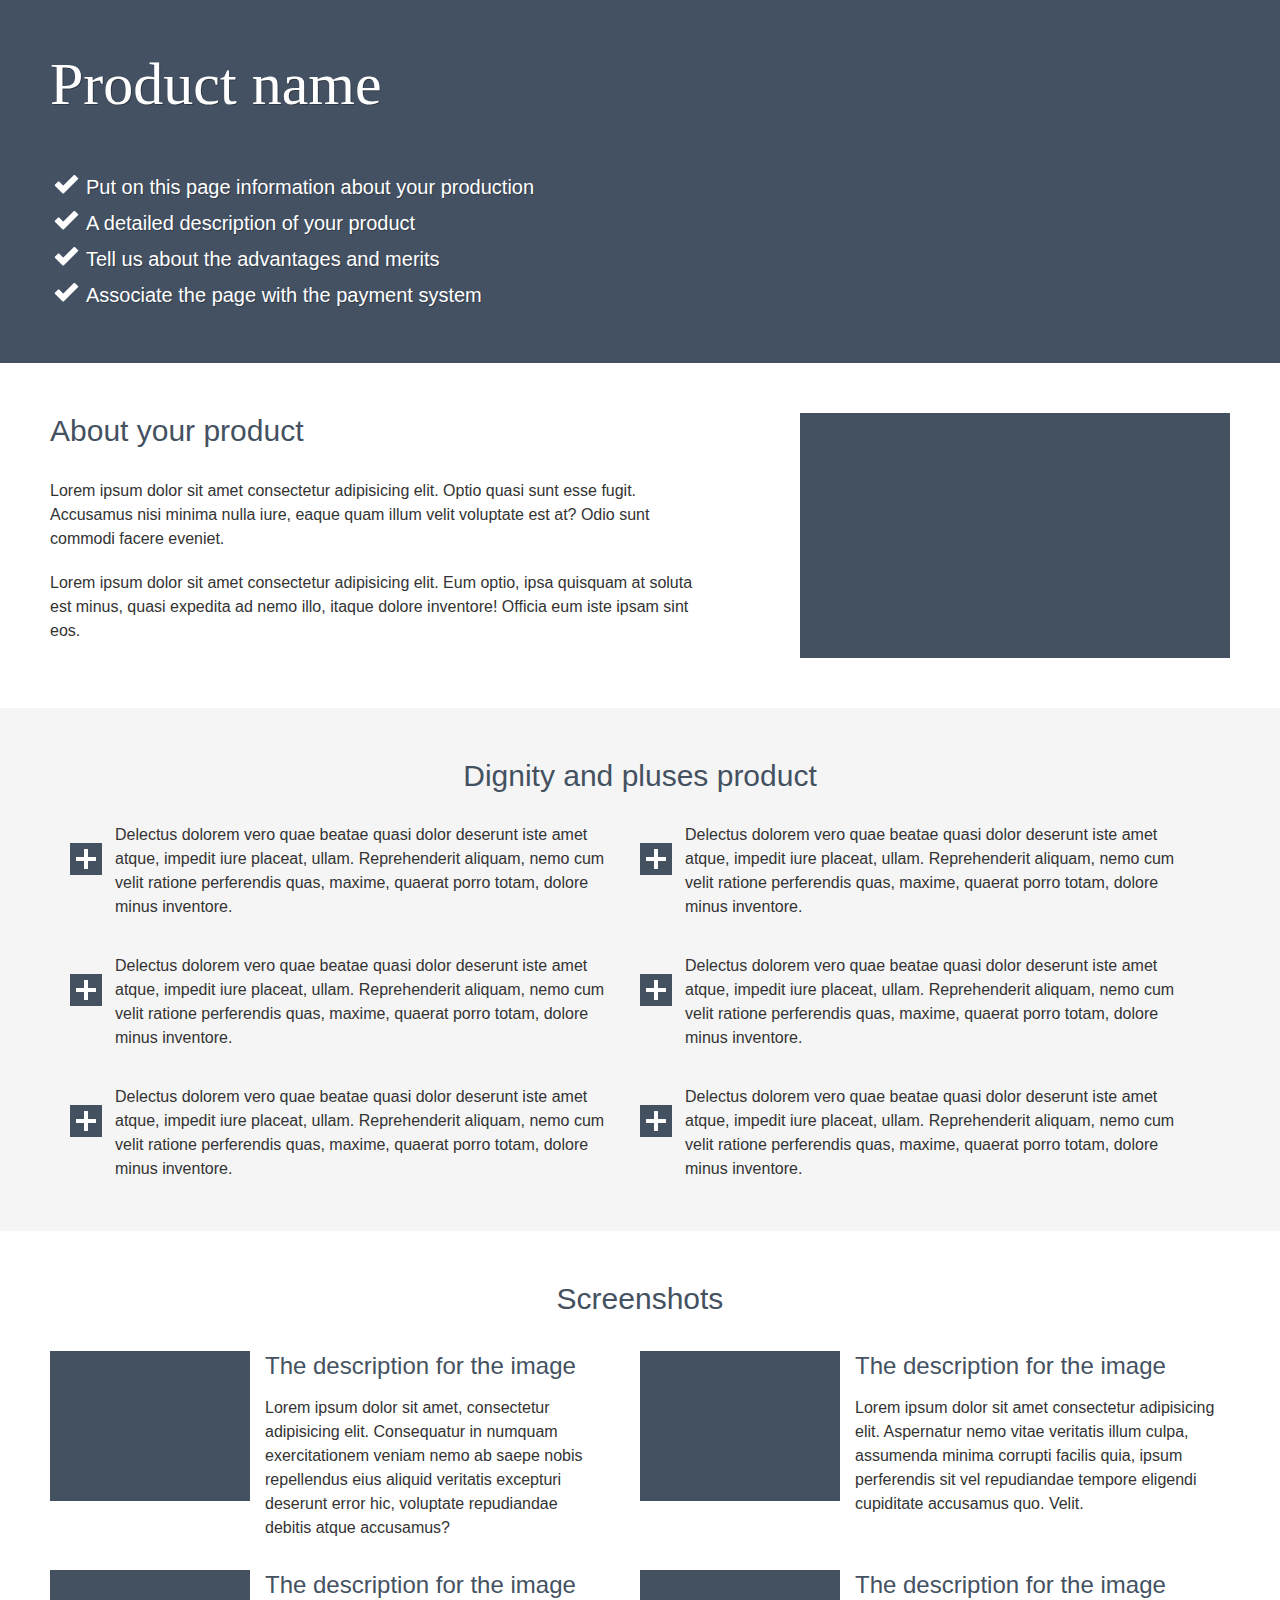
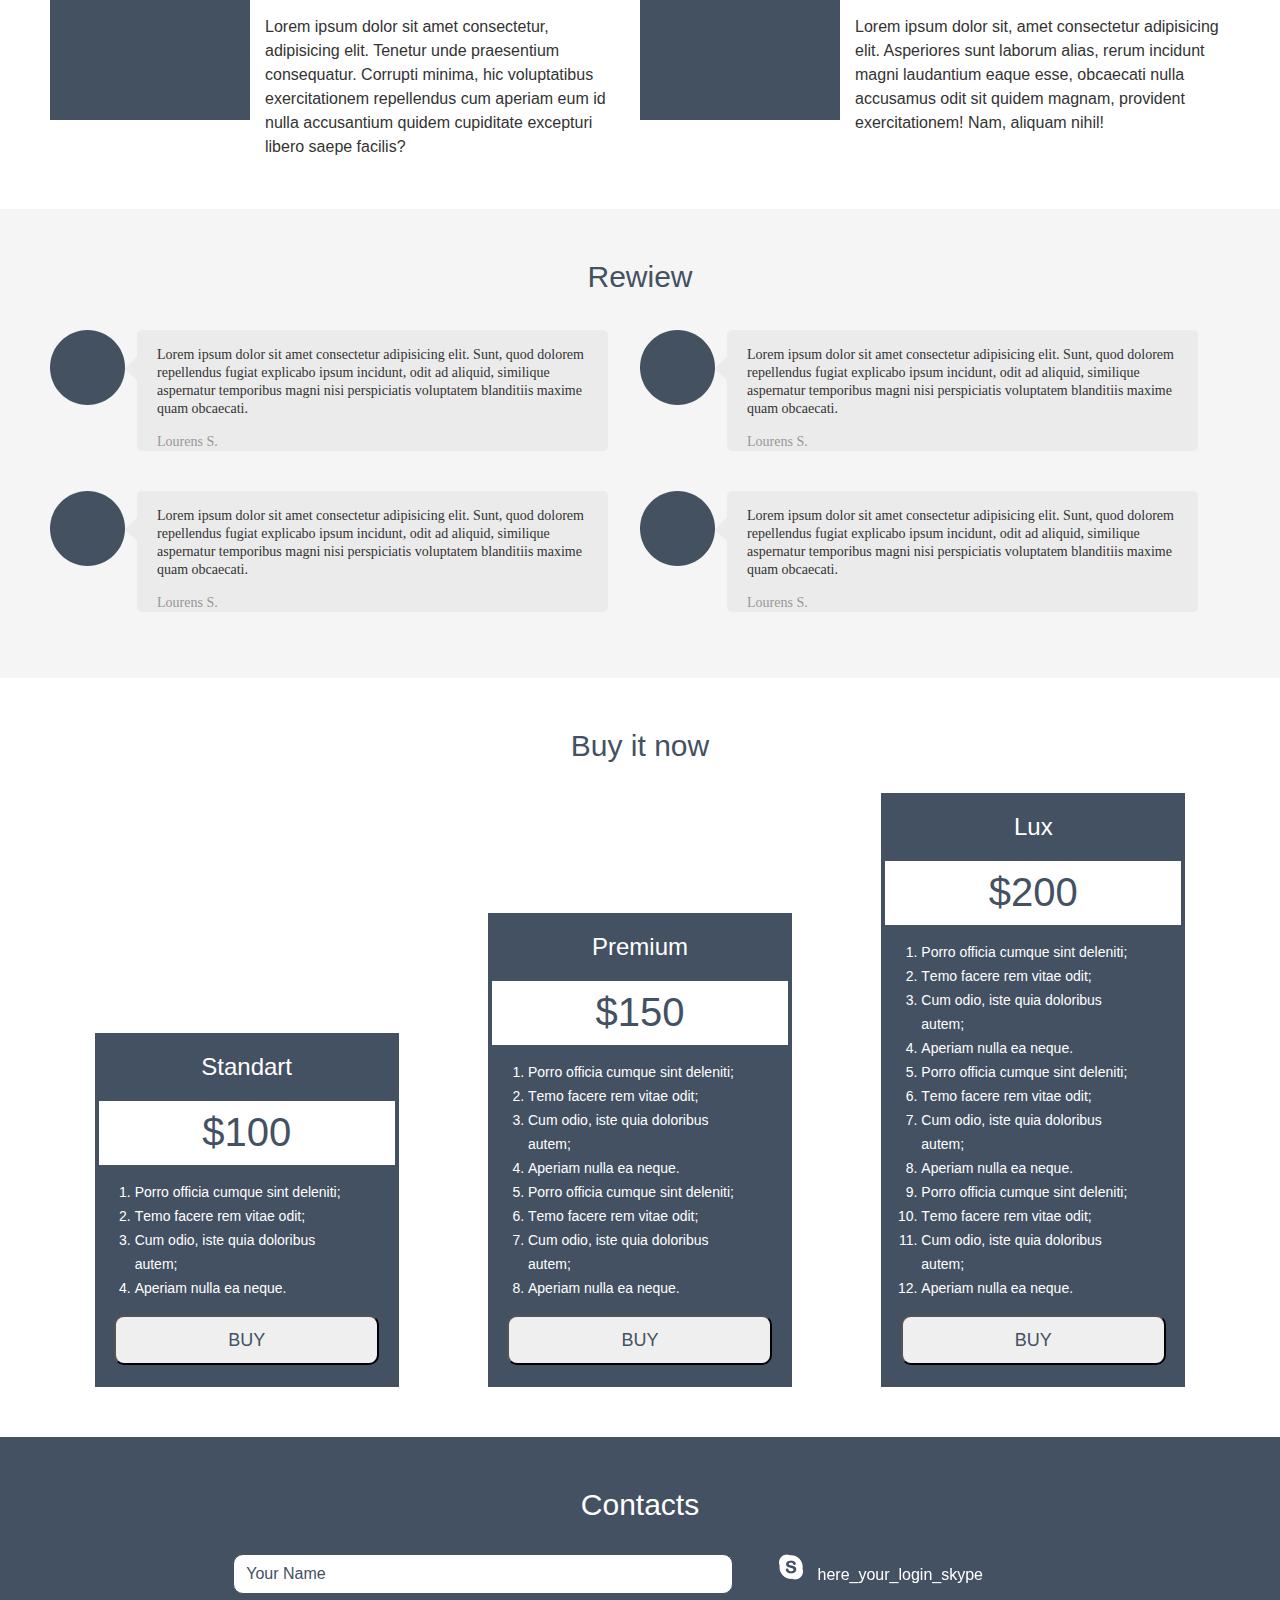
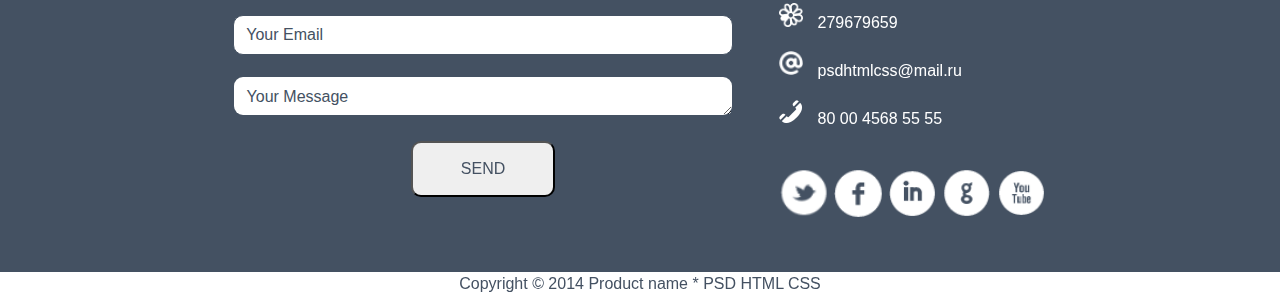
<file: task3/index.html>
<!DOCTYPE html>
<html lang="en">

<head>
    <meta charset="UTF-8">
    <meta name="viewport" content="width=device-width, initial-scale=1.0">
    <title>Document</title>
    <link rel="stylesheet" href="style.css">
    <base target="_blank">
</head>

<body>
    <div class="container">
        <section class="product">
            <div class="product_box">
                <h1 class="product_head">Product name</h1>
                <ul class="product_list">
                    <li class="product_list_item"> Put on this page information about your production </li>
                    <li class="product_list_item"> A detailed description of your product </li>
                    <li class="product_list_item"> Tell us about the advantages and merits </li>
                    <li class="product_list_item"> Associate the page with the payment system</li>
                </ul>
            </div>
            <iframe width="469" src="https://www.youtube.com/embed/pGbIOC83-So" frameborder="0"
                allow="accelerometer; autoplay; encrypted-media; gyroscope; picture-in-picture"
                allowfullscreen></iframe>
            <!-- <img class="product_img" src="img/img_product.png" alt="product_img"> -->
        </section>
        <section class="about">
            <div class="about_box">
                <h2 class="about_head"> About your product </h2>
                <p class="about_text about_text_margin">Lorem ipsum dolor sit amet consectetur adipisicing elit. Optio
                    quasi
                    sunt esse
                    fugit.
                    Accusamus nisi minima nulla iure, eaque quam illum velit voluptate est at? Odio sunt commodi facere
                    eveniet.
                </p>
                <p class="about_text">Lorem ipsum dolor sit amet consectetur adipisicing elit. Eum optio, ipsa quisquam
                    at
                    soluta est minus, quasi expedita ad nemo illo, itaque dolore inventore! Officia eum iste ipsam sint
                    eos.
                </p>
            </div>
            <img class="about_img" src="img/video.png" alt="about_img">
        </section>

        <section class="dignity">
            <h2 class="dignity_head header"> Dignity and pluses product </h2>
            <ul class="dignity_list">
                <li class="dignity_list_item">Delectus dolorem vero quae beatae quasi dolor deserunt iste amet atque,
                    impedit iure placeat, ullam. Reprehenderit aliquam, nemo cum velit ratione perferendis quas, maxime,
                    quaerat porro totam, dolore minus inventore.</li>
                <li class="dignity_list_item">Delectus dolorem vero quae beatae quasi dolor deserunt iste amet atque,
                    impedit iure placeat, ullam. Reprehenderit aliquam, nemo cum velit ratione perferendis quas, maxime,
                    quaerat porro totam, dolore minus inventore.</li>
                <li class="dignity_list_item">Delectus dolorem vero quae beatae quasi dolor deserunt iste amet atque,
                    impedit iure placeat, ullam. Reprehenderit aliquam, nemo cum velit ratione perferendis quas, maxime,
                    quaerat porro totam, dolore minus inventore.</li>
                <li class="dignity_list_item">Delectus dolorem vero quae beatae quasi dolor deserunt iste amet atque,
                    impedit iure placeat, ullam. Reprehenderit aliquam, nemo cum velit ratione perferendis quas, maxime,
                    quaerat porro totam, dolore minus inventore.</li>
                <li class="dignity_list_item dignity_item_mb">Delectus dolorem vero quae beatae quasi dolor deserunt
                    iste amet atque,
                    impedit iure placeat, ullam. Reprehenderit aliquam, nemo cum velit ratione perferendis quas, maxime,
                    quaerat porro totam, dolore minus inventore.</li>
                <li class="dignity_list_item dignity_item_mb">Delectus dolorem vero quae beatae quasi dolor deserunt
                    iste amet atque,
                    impedit iure placeat, ullam. Reprehenderit aliquam, nemo cum velit ratione perferendis quas, maxime,
                    quaerat porro totam, dolore minus inventore.</li>
            </ul>

        </section>
        <section class="screenshots">
            <h2 class="screen_head header"> Screenshots </h2>
            <figure class="screenshots_item screenshots_item_mb screenshots_item_mr">
                <img class="screensots_img" src="img/screenitem.png" alt="screensots_img">
                <figcaption class="screen_text">
                    <h3 class="screen_item_head"> The description for the image </h3>
                    <p class="screen_item_text">Lorem ipsum dolor sit amet, consectetur adipisicing elit. Consequatur in
                        numquam exercitationem veniam nemo ab saepe nobis repellendus eius aliquid veritatis excepturi
                        deserunt error hic, voluptate repudiandae debitis atque accusamus?</p>
                </figcaption>
            </figure>
            <figure class="screenshots_item screenshots_item_mb">
                <img class="screensots_img" src="img/screenitem.png" alt="screensots_img">
                <figcaption class="screen_text">
                    <h3 class="screen_item_head"> The description for the image </h3>
                    <p class="screen_item_text">Lorem ipsum dolor sit amet consectetur adipisicing elit. Aspernatur nemo
                        vitae veritatis illum culpa, assumenda minima corrupti facilis quia, ipsum perferendis sit vel
                        repudiandae tempore eligendi cupiditate accusamus quo. Velit.</p>
                </figcaption>
            </figure>
            <figure class="screenshots_item screenshots_item_mr">
                <img class="screensots_img" src="img/screenitem.png" alt="screensots_img">
                <figcaption class="screen_text">
                    <h3 class="screen_item_head"> The description for the image </h3>
                    <p class="screen_item_text">Lorem ipsum dolor sit amet consectetur, adipisicing elit. Tenetur unde
                        praesentium consequatur. Corrupti minima, hic voluptatibus exercitationem repellendus cum
                        aperiam
                        eum id nulla accusantium quidem cupiditate excepturi libero saepe facilis?</p>
                </figcaption>
            </figure>
            <figure class="screenshots_item">
                <img class="screensots_img" src="img/screenitem.png" alt="screensots_img">
                <figcaption class="screen_text">
                    <h3 class="screen_item_head"> The description for the image </h3>
                    <p class="screen_item_text">Lorem ipsum dolor sit, amet consectetur adipisicing elit. Asperiores
                        sunt
                        laborum alias, rerum incidunt magni laudantium eaque esse, obcaecati nulla accusamus odit sit
                        quidem
                        magnam, provident exercitationem! Nam, aliquam nihil!</p>
                </figcaption>
            </figure>
        </section>
        <section class="rewiews">
            <h2 class="rewiew_head header"> Rewiew </h2>
            <article class="rewiews_item rewiews_item_mb rewiews_item_mr">
                <img src="img/rewiewimg.png" alt="rewiew_img" class="rewiew_img">
                <div class="rewiew_text_box">
                    <p class="rewiew_text">Lorem ipsum dolor sit amet consectetur adipisicing elit. Sunt, quod dolorem
                        repellendus fugiat explicabo ipsum incidunt, odit ad aliquid, similique aspernatur temporibus
                        magni
                        nisi
                        perspiciatis voluptatem blanditiis maxime quam obcaecati.</p>
                    <p class="rewiew_text rewiew_author"><span> Lourens S. </span></p>
                </div>
            </article>
            <article class="rewiews_item rewiews_item_mb">
                <img src="img/rewiewimg.png" alt="rewiew_img" class="rewiew_img">
                <div class="rewiew_text_box">
                    <p class="rewiew_text">Lorem ipsum dolor sit amet consectetur adipisicing elit. Sunt, quod dolorem
                        repellendus fugiat explicabo ipsum incidunt, odit ad aliquid, similique aspernatur temporibus
                        magni
                        nisi
                        perspiciatis voluptatem blanditiis maxime quam obcaecati.</p>
                    <p class="rewiew_text rewiew_author"><span> Lourens S. </span></p>
                </div>
            </article>
            <article class="rewiews_item rewiews_item_mr">
                <img src="img/rewiewimg.png" alt="rewiew_img" class="rewiew_img">
                <div class="rewiew_text_box">
                    <p class="rewiew_text">Lorem ipsum dolor sit amet consectetur adipisicing elit. Sunt, quod dolorem
                        repellendus fugiat explicabo ipsum incidunt, odit ad aliquid, similique aspernatur temporibus
                        magni
                        nisi
                        perspiciatis voluptatem blanditiis maxime quam obcaecati.</p>
                    <p class="rewiew_text rewiew_author"><span> Lourens S. </span></p>
                </div>
            </article>
            <article class="rewiews_item">
                <img src="img/rewiewimg.png" alt="rewiew_img" class="rewiew_img">
                <div class="rewiew_text_box">
                    <p class="rewiew_text">Lorem ipsum dolor sit amet consectetur adipisicing elit. Sunt, quod dolorem
                        repellendus fugiat explicabo ipsum incidunt, odit ad aliquid, similique aspernatur temporibus
                        magni
                        nisi
                        perspiciatis voluptatem blanditiis maxime quam obcaecati.</p>
                    <p class="rewiew_text rewiew_author"><span> Lourens S. </span></p>
                </div>
            </article>
        </section>
        <section class="buy">
            <h2 class="buy_head header"> Buy it now </h2>
            <div class="buy_card_box">
                <div class="buy_card_item buy_card_item_100">
                    <h3 class="buy_card_head"> Standart </h3>
                    <h3 class="buy_card_price"> $100 </h3>
                    <ol class="buy_card_list">
                        <li class="buy_card_text"> Porro officia cumque sint deleniti; </li>
                        <li class="buy_card_text"> Тemo facere rem vitae odit; </li>
                        <li class="buy_card_text"> Cum odio, iste quia doloribus autem; </li>
                        <li class="buy_card_text"> Aperiam nulla ea neque. </li>
                    </ol>
                    <button class="buy_card_button" type="submit">BUY</button><br>

                </div>
                <div class="buy_card_item buy_card_item_150">
                    <h3 class="buy_card_head"> Premium </h3>
                    <h3 class="buy_card_price"> $150 </h3>
                    <ol class="buy_card_list">
                        <li class="buy_card_text"> Porro officia cumque sint deleniti; </li>
                        <li class="buy_card_text"> Тemo facere rem vitae odit; </li>
                        <li class="buy_card_text"> Cum odio, iste quia doloribus autem; </li>
                        <li class="buy_card_text"> Aperiam nulla ea neque. </li>
                        <li class="buy_card_text"> Porro officia cumque sint deleniti; </li>
                        <li class="buy_card_text"> Тemo facere rem vitae odit; </li>
                        <li class="buy_card_text"> Cum odio, iste quia doloribus autem; </li>
                        <li class="buy_card_text"> Aperiam nulla ea neque. </li>
                    </ol>
                    <button class="buy_card_button" type="submit">BUY</button><br>
                </div>
                <div class="buy_card_item buy_card_item_200">
                    <h3 class="buy_card_head"> Lux </h3>
                    <h3 class="buy_card_price"> $200 </h3>
                    <ol class="buy_card_list">
                        <li class="buy_card_text"> Porro officia cumque sint deleniti; </li>
                        <li class="buy_card_text"> Тemo facere rem vitae odit; </li>
                        <li class="buy_card_text"> Cum odio, iste quia doloribus autem; </li>
                        <li class="buy_card_text"> Aperiam nulla ea neque. </li>
                        <li class="buy_card_text"> Porro officia cumque sint deleniti;</li>
                        <li class="buy_card_text"> Тemo facere rem vitae odit; </li>
                        <li class="buy_card_text"> Cum odio, iste quia doloribus autem; </li>
                        <li class="buy_card_text"> Aperiam nulla ea neque. </li>
                        <li class="buy_card_text"> Porro officia cumque sint deleniti; </li>
                        <li class="buy_card_text"> Тemo facere rem vitae odit; </li>
                        <li class="buy_card_text"> Cum odio, iste quia doloribus autem; </li>
                        <li class="buy_card_text"> Aperiam nulla ea neque. </li>
                    </ol>
                    <button class="buy_card_button" type="submit">BUY</button><br>
                </div>
            </div>
        </section>
        <section class="contacts">
            <h2 class="contacts_head"> Contacts </h2>
            <div class="contacts_box">
                <form action="#" class="contacts_form">
                    <div>
                        <input class="cont_ipt" type="text" placeholder=" Your Name ">
                    </div>
                    <div>
                        <input class="cont_ipt" type="email" placeholder=" Your Email ">
                    </div>
                    <div class="tx_cont">
                        <textarea class="cont_ipt tx_cont" cols="30" rows="10" placeholder=" Your Message "></textarea>
                    </div>
                    <button class="cont_button" type="submit">SEND</button><br>
                </form>
                <div class="cont_info_box">
                    <ul class="cont_info">
                        <li class="cont_info_item"><a class="cont_info_item skype" href="https://www.skype.com/ru/">
                                here_your_login_skype </a></li>
                        <li class="cont_info_item"><a class="cont_info_item icq" href="https://icq.com/"> 279679659 </a>
                        </li>
                        <li class="cont_info_item"><a class="cont_info_item mail" href="mailto:psdhtmlcss@mail.ru">
                                psdhtmlcss@mail.ru </a></li>
                        <li class="cont_info_item phone_list"><a class="cont_info_item phone"
                                href="tel: 80 00 4568 55 55"> 80 00
                                4568
                                55 55
                            </a></li>
                    </ul>
                    <ul class="cont_links">
                        <li class="cont_links_item"><a href="https://twitter.com/?lang=ru" class="fa fa-facebook"><img
                                    src="img/social_buttons_1.png" width="50" height="50" alt="Пример"></a>
                        </li>
                        <li class="cont_links_item"><a href="https://www.facebook.com/ " class="fa fa-twitter"><img
                                    src="img/social_buttons_2.png" width="50" height="50" alt="Пример"></a>
                        </li>
                        <li class="cont_links_item"><a href="https://ru.linkedin.com/"><img
                                    src="img/social_buttons_3.png" width="50" height="50" alt="Пример"></a></li>
                        <li class="cont_links_item"><a href="https://www.google.ru/"><img src="img/social_buttons_4.png"
                                    width="50" height="50" alt="Пример"></a></li>
                        <li class="cont_links_item"><a href="https://www.youtube.com/"><img
                                    src="img/social_buttons_5.png" width="50" height="50" alt="Пример"></a></li>
                    </ul>
                </div>
            </div>
        </section>
        <footer class="footer">
            <p class="footer_text"> Copyright &copy; 2014 Product name * PSD HTML CSS </p>
        </footer>
    </div>

</body>

</html>
</file>
<file: task3/style.css>
* {
    margin: 0;
    padding: 0;
}
body {
    font-family: Arial;
}
.container {
    max-width: 1280px;
    margin: 0 auto;
}
.product {
    display: flex;
    padding: 50px ;
    background-color: #445162;
    justify-content: space-between;
}

.product_head {
    text-shadow: 1px 1px 0 rgba(0, 0, 0, 0.3);
    color: #ffffff;
    font-family: "Arial MT";
    font-size: 60px;
    font-weight: 400;
    margin-bottom: 50px;
}

.product_list {
    text-shadow: 1px 1px 0 rgba(0, 0, 0, 0.3);
    color: #ffffff;
    font-size: 20px;
    font-weight: 400;
    line-height: 36px;
    list-style-image: url(img/check_icon.png);
    padding-left: 36px;
}
.product_img {
    max-height: 214px;
}
.about {
    display: flex;
    padding: 50px;
    justify-content: space-between;
}
.about_head {
    color: #445161;
    font-size: 30px;
    font-weight: 400;
    line-height: 36px;
    margin-bottom: 30px;
}
.about_text {
    color: #333333;
    font-size: 16px;
    font-weight: 400;
    line-height: 24px;
    max-width: 650px;
    margin-right: 32px;
}
.about_text_margin {
    margin-bottom: 20px;
}
.about_img {
    max-height: 245px;
}
.dignity {
    display: flex;
    padding: 50px 70px;
    flex-wrap: wrap;
    background-color: #f5f5f5;
}
.header {
    color: #445161;
    font-size: 30px;
    font-weight: 400;
    line-height: 36px;
    text-align: center;
    margin-bottom: 29px;
    flex-basis: 100%;
}
details summary::-webkit-details-marker {
    display: none;
  }
  details summary:before {
    content: "";
    background-image: url(img/plus_icon.png);
    display: inline-block;
    width: 30px;
    height: 30px;
    background-repeat: no-repeat;
    background-size: contain;
    background-position: bottom;
    margin-right: 10px;
  }
    /* details[open] summary:before {
    content: url(img/plus_icon.png);
  } */
.dignity_text_hide {
    flex-basis: 50%;
    color: #333333;
    font-size: 16px;
    font-weight: 400;
    line-height: 24px;
}
.dignity_text {
    margin-top: ;
}
.dignity_text_margin {
    margin-right: 32px;
}
.dignity_text_hide_mb {
    margin-bottom: 35px;
}
.dignity_list {
    display: flex;
    flex-wrap: wrap;
}
.dignity_list_item {
    list-style-type: none;
    /* list-style-image: url(img/plus_icon.png); */
    background: url(img/plus_icon.png) no-repeat 0px 20px;
    padding-left: 45px;
    list-style-position: inside;
    flex-basis: 50%;
    padding-right: 5px;
    box-sizing: border-box;
    color: #333333;
    font-size: 16px;
    font-weight: 400;
    line-height: 24px;
    margin-bottom: 35px;
}
.dignity_item_mb {
    margin-bottom: 0;
}
.screenshots {
    display: flex;
    padding: 50px;
    justify-content: space-between;
    flex-wrap: wrap; 
}
.screen_head {
    margin-bottom: 34px;
}
.screenshots_item {
    flex-basis: 50%;
    display: flex;
    box-sizing: border-box;
}
.screensots_img {
    max-height: 150px ;
}
.screen_text {
    margin-left: 15px;
    color: #333333;
    font-size: 16px;
    font-weight: 400;
    line-height: 24px;
}
.screen_item_head {
    margin-bottom: 15px;
    color: #445161;
    font-size: 24px;
    font-weight: 400;
    line-height: 30px;
}
.screenshots_item_mb {
    margin-bottom: 30px;
}
.screenshots_item_mr {
    padding-right: 32px;
    box-sizing: border-box;
}
.rewiews {
    display: flex;
    padding: 50px;
    justify-content: space-between;
    flex-wrap: wrap;
    background-color: #f5f5f5;
}
.rewiew_head {
    margin-bottom: 35px;
}
.rewiews_item {
    flex-basis: 50%;
    display: flex;
}
.rewiews_item_mb {
    margin-bottom: 24px;
}
.rewiews_item_mr {
    padding-right: 32px;
    box-sizing: border-box;
}
.rewiew_text {
    margin-left: 16px;
    color: #333333;
    font-family: "Arial - Italic MT";
    font-size: 14px;
    font-weight: 400;
    line-height: 18px;
}
.rewiew_img {
    max-height: 75px;
}
.rewiew_text_box {
    background: url(img/bg_review.png); 
    background-repeat: no-repeat;
    padding: 1em;
    max-width: 483px;
    box-sizing: border-box;
}
.rewiew_author {
    color: #989898;
    font-family: "Arial MT";
    font-size: 14px;
    font-weight: 400;
    line-height: 18px;
    margin-top: 15px;
}
.buy {
    padding: 50px;
}
.buy_card_box {
    display: flex;
    justify-content: space-around;
    align-items: flex-end;
}
.buy_card_item_100 {
    /* background: url(img/bg_head_100.png); */
    min-height: 306px;
}
.buy_card_item_150 {
    /* background: url(img/bg_head_150.png); */
    min-height: 404px;
}
.buy_card_item_200 {
    /* background: url(img/bg_head_200.png); */
    min-height: 499px;
}
.buy_card_item {
    width: 300px;
    text-align: center;
    background-color: #445162;
    border: 2px solid #445162;
}
.buy_card_head {
    color: #ffffff;
    font-size: 24px;
    font-weight: 400;
    line-height: 30px;
    padding-top: 17px;
    padding-bottom: 17px;
}
.buy_card_price {
    color: #445162;
    font-size: 40px;
    font-weight: 400;
    line-height: 30px;
    background: url(img/bg_price_100.png);
    /* border: 2px solid #445162; */
    padding-top: 18px ;
    padding-bottom: 18px;
}
.buy_card_list {
    padding: 15px 38px;
    color: #ffffff;
    font-size: 14px;
    font-weight: 400;
    line-height: 24px;
    text-align: left;
}
.buy_card_button {
    color: #445161;
    font-family: arial Impact, Haettenschweiler, 'Arial - Bold MT', sans-serif;
    font-size: 18px;
    font-weight: 400;
    line-height: 18px;
    text-transform: uppercase;
    padding: 14px 112px;
    border-radius: 10px;
    margin-bottom: 20px;
}
.buy_card_button:hover {
    color: #ebebeb;
    background-color: #445161;
}
.contacts {
    padding: 50px;
    background-color: #445162;
}
.contacts_head {
    color: #ffffff;
    font-size: 30px;
    font-weight: 400;
    line-height: 36px;
    text-align: center;
    margin-bottom: 31px;
}
.contacts_box {
    display: flex;
    justify-content: space-between;
    justify-content: center;
}
.cont_ipt {
    color: #445162;
    font-size: 16px;
    font-weight: 400;
    line-height: 24px;
    width: 500px;
    height: 40px;
    margin-bottom: 21px;
    box-sizing: border-box;
    border-radius: 10px;
    border:1px solid #445162;
    padding: 0.5em;
    font-family: Arial, Helvetica, sans-serif;
}
.tx_cont {
    max-width: 500px;
}
.contacts_form {
    display: flex;
    flex-direction: column;
}
.cont_button {
    color: #445162;
    font-size: 16px;
    font-weight: 400;
    line-height: 24px;
    text-transform: uppercase;
    padding: 14px 48px;
    border-radius: 10px;
    align-self: center;
    font-family: Impact, Haettenschweiler, 'Arial Narrow Bold', sans-serif;
}
.cont_button:hover {
    color: #ebebeb;
    background-color: #445161;
}
input::placeholder, 
textarea::placeholder {
    font-family: Arial, Helvetica, sans-serif;
    font-size: 16px;
    font-weight: 400;
    line-height: 24px;
    color: #445162;
}
.cont_info_box {
    margin-left: 46px;
}
.cont_info_item {
    color: #ffffff;
    font-size: 16px;
    font-weight: 400;
    line-height: 24px;
    text-decoration: none;
    list-style-type: none;
    margin-bottom: 15px;
}
.phone_list {
    margin-bottom: 37px;
}
.cont_info_item:hover {
    color: gray ;
}
.cont_links_item:hover {
    background-color: #ebebeb ;
}
.icq::before {
    /* content: url(img/icq_icon.png);
    margin-right: 16px; */
    content: "";
    background-image: url(img/icq_icon.png);
    display: inline-block;
    width: 24px;
    height: 26px;
    background-repeat: no-repeat;
    background-size: contain;
    background-position: center center;
    margin-right: 10px;
}
.skype::before {
    /* content: url(img/skype_icon.png);
    margin-right: 16px; */
    content: "";
    background-image: url(img/skype_icon.png);
    display: inline-block;
    width: 24px;
    height: 26px;
    background-repeat: no-repeat;
    background-size: contain;
    background-position: center center;
    margin-right: 10px;
}
.mail::before {
    /* content: url(img/email_icon.png);
    margin-right: 16px; */
    content: "";
    background-image: url(img/email_icon.png);
    display: inline-block;
    width: 24px;
    height: 26px;
    background-repeat: no-repeat;
    background-size: contain;
    background-position: center center;
    margin-right: 10px;
}
.phone::before {
    /* content: url(img/phone_icon.png);
    margin-right: 16px; */
    content: "";
    background-image: url(img/phone_icon.png);
    display: inline-block;
    width: 24px;
    height: 26px;
    background-repeat: no-repeat;
    background-size: contain;
    background-position: center center;
    margin-right: 10px;
}
.cont_links {
}
.cont_links_item {
    list-style-type: none;
    display: inline-block;
}
.footer {
    background: url(img/bg_foot.png);
    color: #445162;
    font-size: 16px;
    font-weight: 400;
    line-height: 24px;
    text-align: center;
}
</file>
